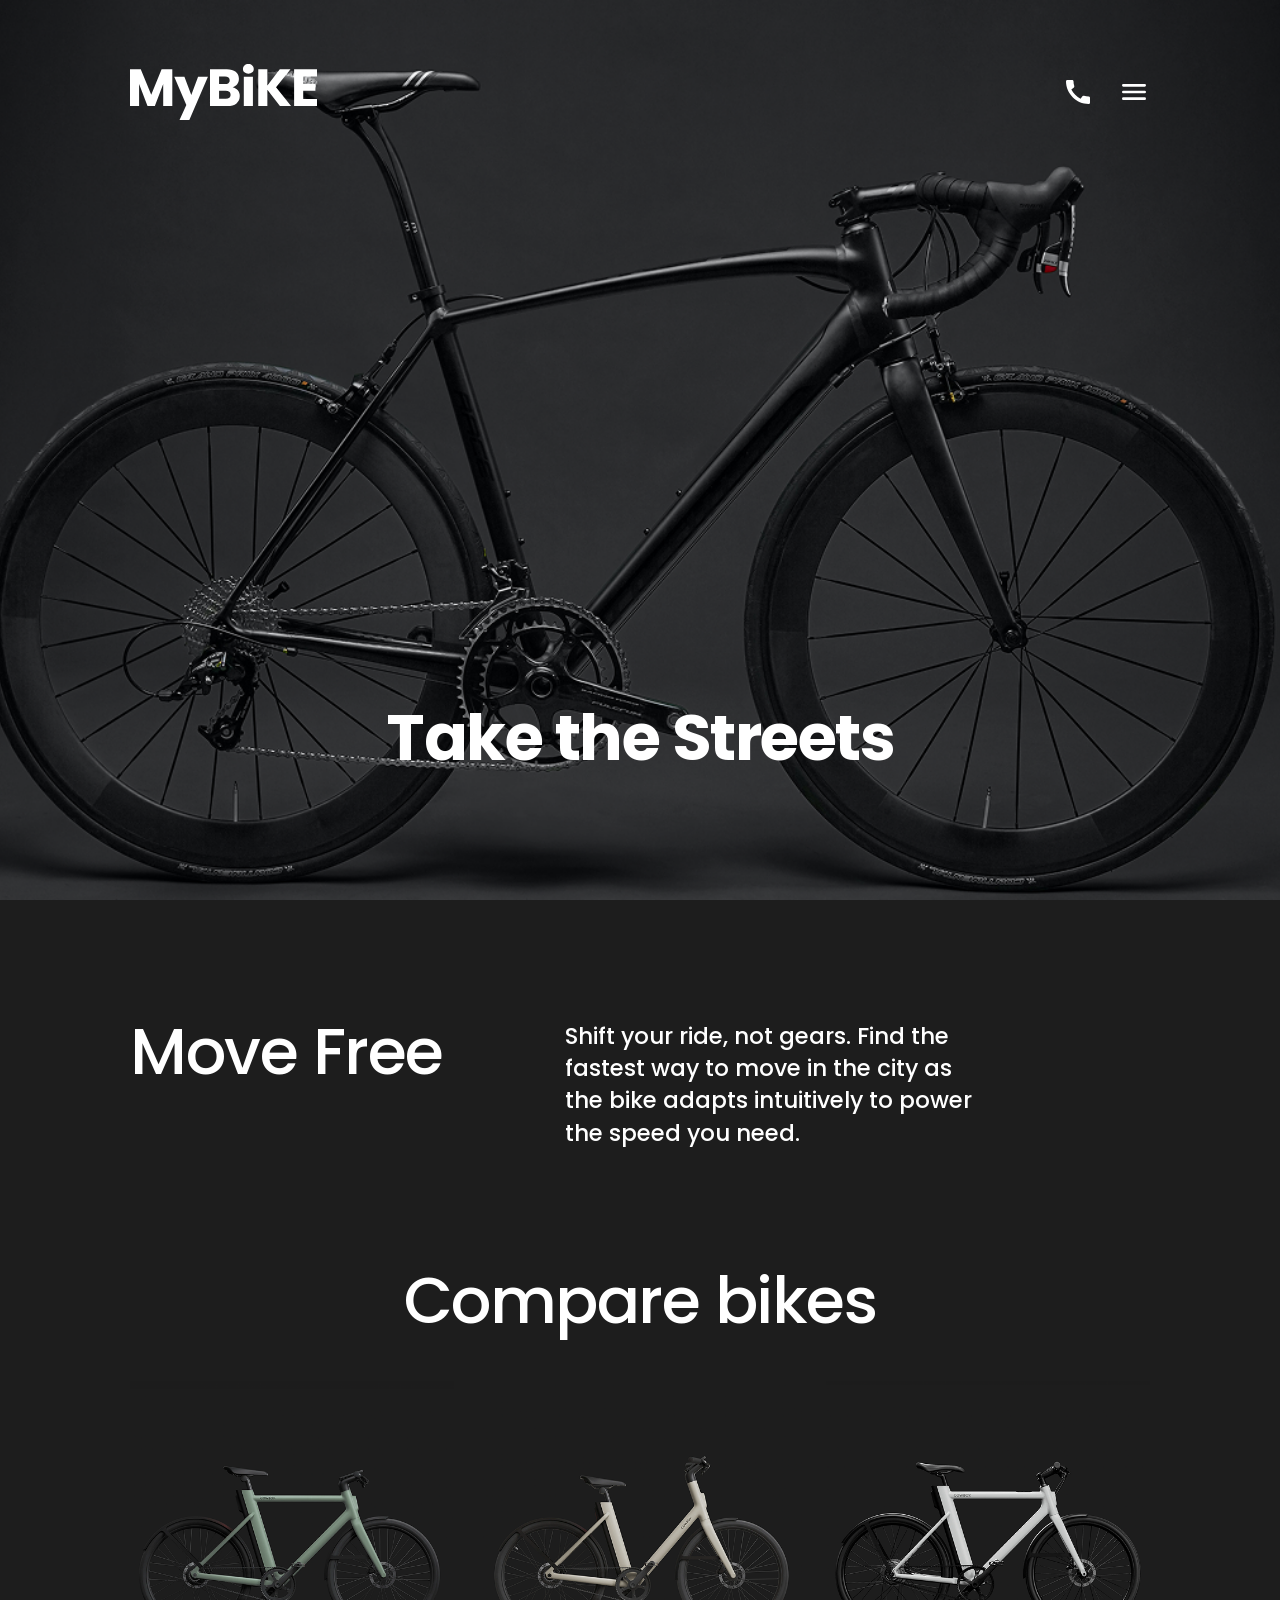
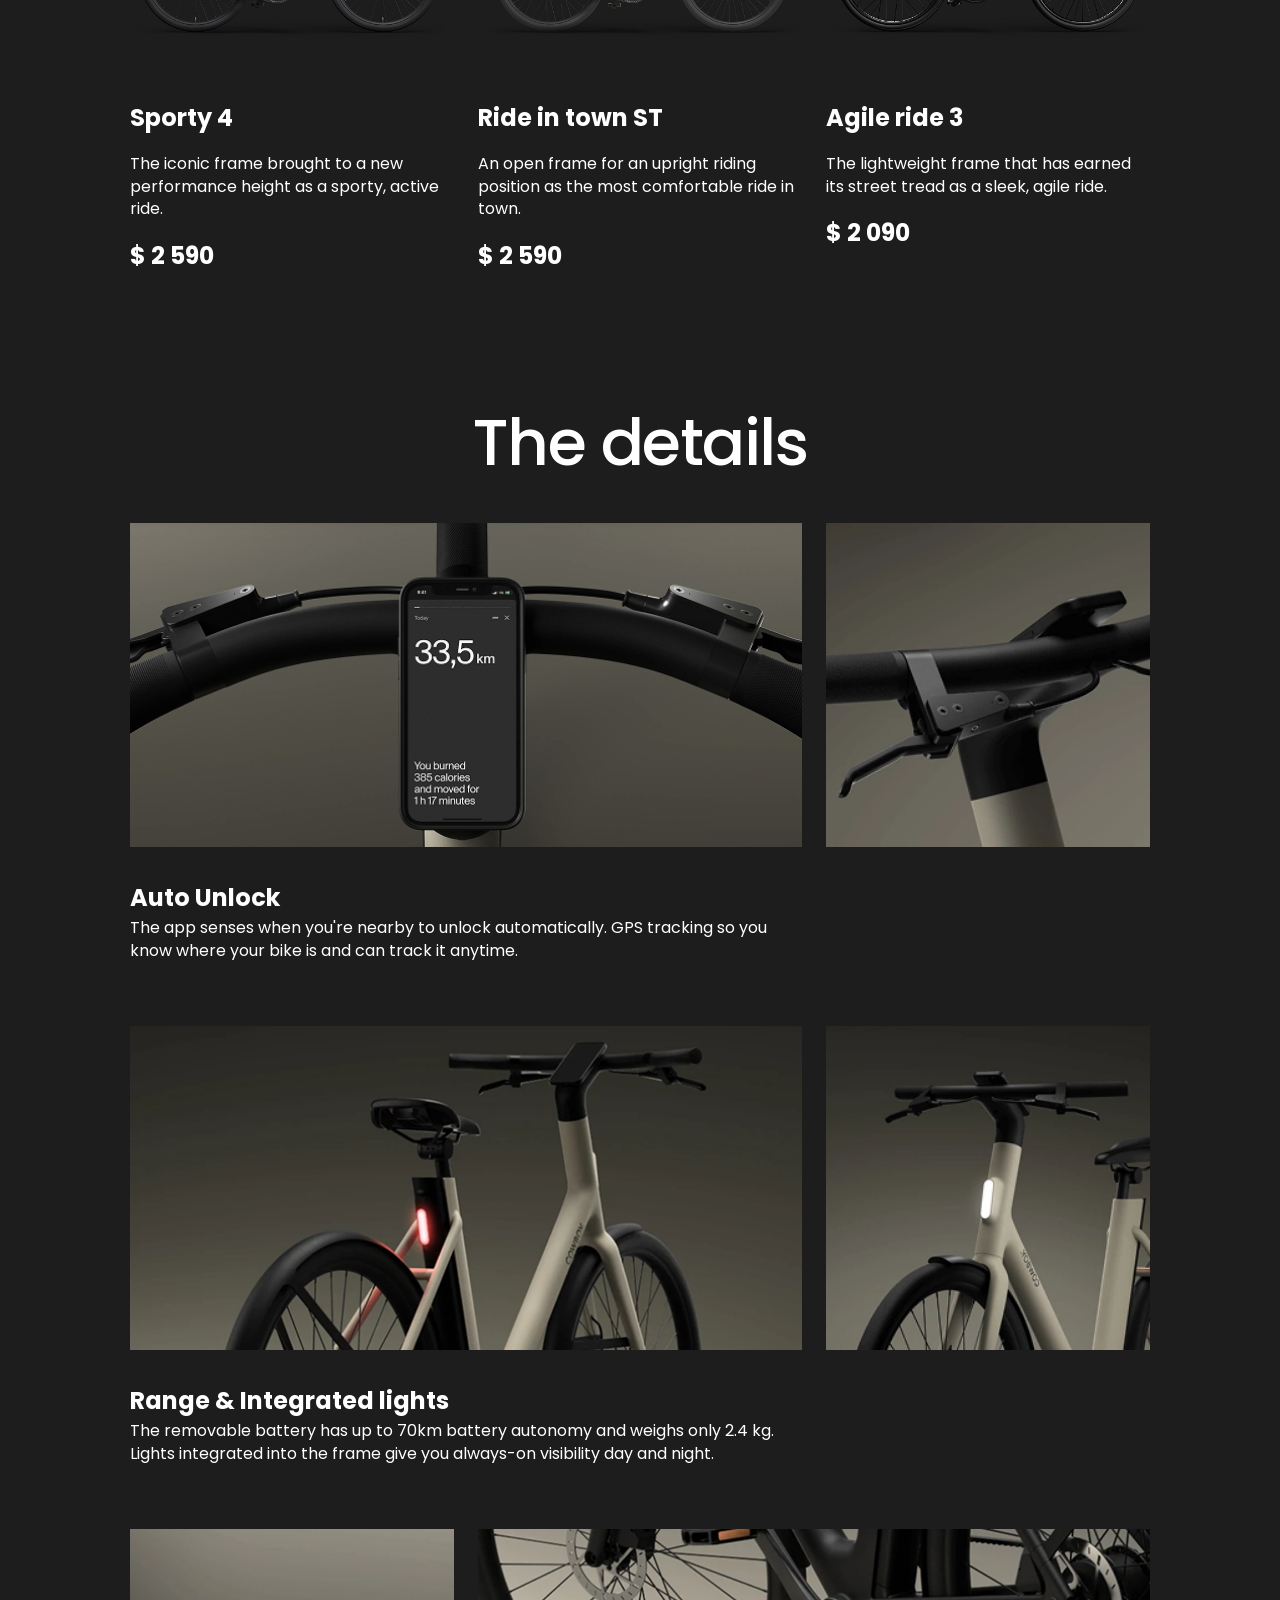
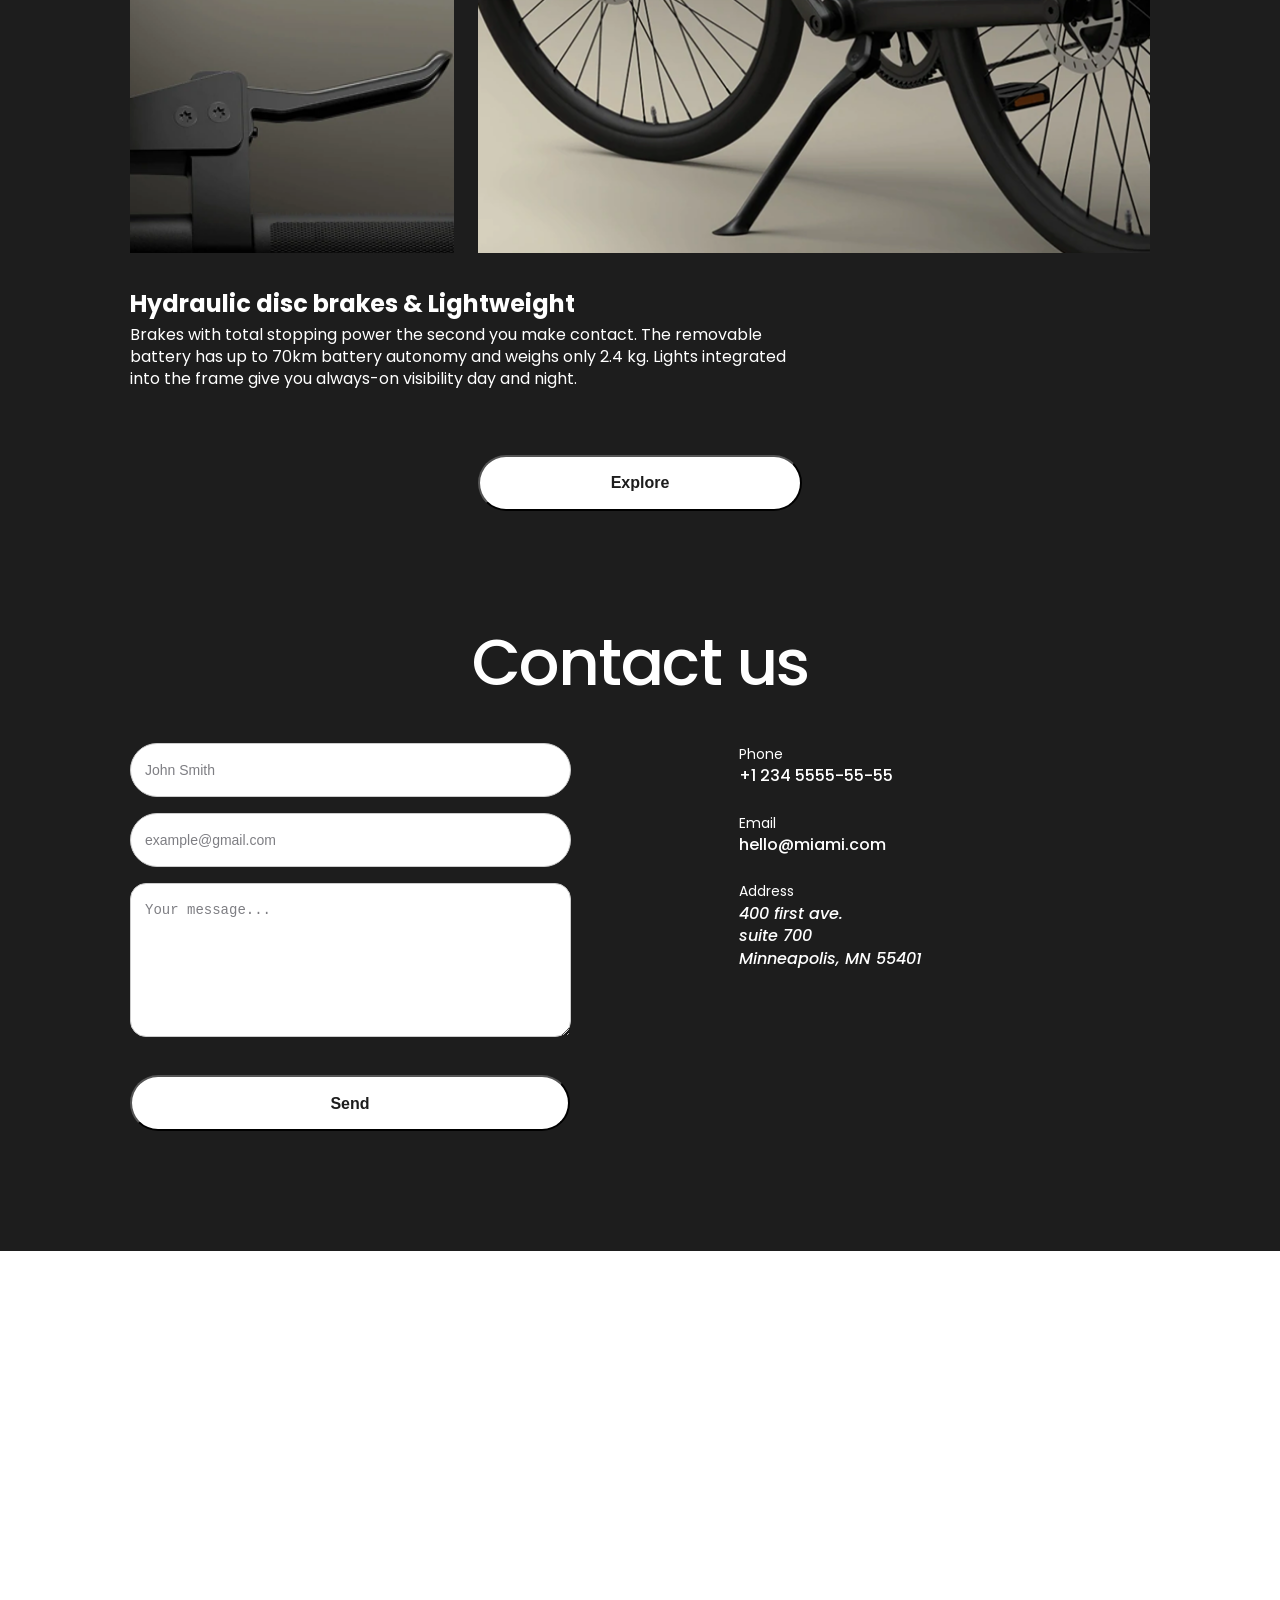
<file: index.html>
<!doctype html><html lang="en" class="page"><head><meta charset="utf-8"><meta name="viewport" content="width=device-width, initial-scale=1.0"><title>Take the Streets</title><link rel="preconnect" href="https://fonts.googleapis.com"><link rel="preconnect" href="https://fonts.gstatic.com" crossorigin><link href="https://fonts.googleapis.com/css2?family=Poppins:wght@400;500;600;700&display=swap" rel="stylesheet"><link rel="stylesheet" href="index.bffc49dc.css"><link rel="icon" href="logo.a806cd37.svg" type="image/svg+xml"><script src="index.cabb280d.js" defer></script></head><body class="page__body" id="top"> <header class="header"> <div class="container"> <div class="header__content"> <div class="top-bar"> <a href="#" class="top-bar__logo-link"> <img src="logo.a806cd37.svg" alt="Bike logo" class="top-bar__logo"> </a> <div class="top-bar__icons"> <a href="tel:+12345555555" class="icon icon--phone"> <span class="top-bar__phone-text">+1 234 5555-55-55</span> </a> <a href="#menu" class="icon icon--menu"></a> </div> </div> <div class="header__bottom"> <h1 class="header__title">Take the Streets</h1> </div> </div> </div> </header> <aside class="menu page__menu" id="menu"> <div class="container"> <div class="menu__top top-bar"> <a href="#top" class="top-bar__logo"> <img src="menu-logo.42b69e77.svg" alt="Bike logo"> </a> <a href="#" class="icon icon--close"></a> </div> <div class="menu__bottom"> <nav class="menu__nav nav"> <ul class="nav__list"> <li class="nav__item"> <a class="nav__link" href="#"> Home </a> </li> <li class="nav__item"> <a class="nav__link" href="#about"> About Us </a> </li> <li class="nav__item"> <a class="nav__link" href="#compare-bikes"> Compare Bikes </a> </li> <li class="nav__item"> <a class="nav__link" href="#details"> Details </a> </li> <li class="nav__item"> <a class="nav__link" href="#contacts"> Contacts </a> </li> </ul> </nav> <a href="tel:+12345555555" class="menu__phone-number"> +1 234 5555-55-55 </a> <a href="tel:+12345555555" class="menu__book-a-test"> Book a test ride </a> </div> </div> </aside> <main class="main"> <div class="container"> <div class="main__content"> <section class="about" id="about"> <h2 class="about__title section-title section-title--first"> Move Free </h2> <article class="about__content"> <p class="about__text"> Shift your ride, not gears. Find the fastest way to move in the city as the bike adapts intuitively to power the speed you need. </p> </article> </section> <section class="compare-bikes" id="compare-bikes"> <h2 class="section-title">Compare bikes</h2> <div class="compare-bikes__products"> <article class="compare-bikes__product product"> <img src="sporty%204.27171e3d.png" alt="sporty 4" class="product__photo"> <h3 class="product__title">Sporty 4</h3> <p class="product__text"> The iconic frame brought to a new performance height as a sporty, active ride. </p> <p class="product__price">$ 2 590</p> </article> <article class="compare-bikes__product product"> <img src="ride%20in%20town%20st.220d62ea.png" alt="Ride in town ST" class="product__photo"> <h3 class="product__title">Ride in town ST</h3> <p class="product__text"> An open frame for an upright riding position as the most comfortable ride in town. </p> <p class="product__price">$ 2 590</p> </article> <article class="compare-bikes__product product"> <img src="agile%20ride%203.a8e053d8.png" alt="sporty 4" class="product__photo"> <h3 class="product__title">Agile ride 3</h3> <p class="product__text"> The lightweight frame that has earned its street tread as a sleek, agile ride. </p> <p class="product__price">$ 2 090</p> </article> </div> </section> <section class="detaileses" id="details"> <h2 class="section-title">The details</h2> <div class="detaileses__wrapper"> <article class="details"> <div class="details__photos"> <a href="#" class="details__link details__link--wide"> <img class="details__photo" src="navigator.1d815dd7.png" alt="phone navigator"> </a> <a href="#" class="details__link details__link--square"> <img class="details__photo" src="bicycle-frame.d8e752e6.png" alt="bicycle frame"> </a> </div> <div class="details__text-block"> <h3 class="details__title">Auto Unlock</h3> <p class="details__text"> The app senses when you're nearby to unlock automatically. GPS tracking so you know where your bike is and can track it anytime. </p> </div> </article> <article class="details"> <div class="details__photos"> <a href="#" class="details__link details__link--wide"> <img class="details__photo" src="back-pos.32afccf6.png" alt="bicycle back position"> </a> <a href="#" class="details__link details__link--square"> <img class="details__photo" src="front-pos.133e0d8b.png" alt="bicycle front position"> </a> </div> <div class="details__text-block"> <h3 class="details__title">Range & Integrated lights</h3> <p class="details__text"> The removable battery has up to 70km battery autonomy and weighs only 2.4 kg. Lights integrated into the frame give you always-on visibility day and night. </p> </div> </article> <article class="details"> <div class="details__photos"> <a href="#" class="details__link details__link--square"> <img class="details__photo" src="hand-brakes.c50324d4.png" alt="bicycle hand brakes"> </a> <a href="#" class="details__link details__link--wide"> <img class="details__photo" src="footrest.6c5b2cf5.png" alt="bicycle footrest"> </a> </div> <div class="details__text-block"> <h3 class="details__title"> Hydraulic disc brakes & Lightweight </h3> <p class="details__text"> Brakes with total stopping power the second you make contact. The removable battery has up to 70km battery autonomy and weighs only 2.4 kg. Lights integrated into the frame give you always-on visibility day and night. </p> </div> </article> <button type="submit" class="button button--details"> Explore </button> </div> </section> <section class="contacts" id="contacts"> <h2 class="section-title">Contact us</h2> <div class="contacts__wrapper"> <article class="contact"> <form action="#" class="contact__form" onsubmit="this.reset(); return false"> <div class="contact__form-group"> <label for="name" class="contact__label visually-hidden"> Name </label> <input type="text" id="name" class="contact__input" placeholder="John Smith" required> </div> <div class="contact__form-group"> <label for="email" class="contact__label visually-hidden"> Mail </label> <input type="email" id="email" class="contact__input" placeholder="example@gmail.com" required> </div> <div class="contact__form-group"> <label for="message" class="contact__label visually-hidden"> Text </label> <textarea id="message" class="contact__textarea" placeholder="Your message..." required></textarea> </div> <button type="submit" class="button button--label"> Send </button> </form> </article> <article class="contact contact--info"> <div class="contact__info"> <div class="contact__info-item"> <span class="contact__info-label">Phone</span> <a href="tel:+12345555555" class="contact__info-value"> +1 234 5555-55-55 </a> </div> <div class="contact__info-item"> <span class="contact__info-label">Email</span> <a href="mailto:hello@miami.com" class="contact__info-value"> hello@miami.com </a> </div> <div class="contact__info-item"> <span class="contact__info-label">Address</span> <a href="https://www.google.com/maps/place/400+1st+Ave+NE,+Minneapolis,+MN+55413,+%D0%A1%D0%A8%D0%90/@44.9893029,-93.2575378,17z/data=!3m1!4b1!4m6!3m5!1s0x52b32d78f826172b:0x63ee5ab34d1de978!8m2!3d44.9892991!4d-93.2549629!16s%2Fg%2F11scn14qbp?entry=ttu&g_ep=EgoyMDI1MTIwOC4wIKXMDSoASAFQAw%3D%3D" target="_blank" class="contact__info-value"> <address class="contact__info-value"> 400 first ave. <br> suite 700 <br> Minneapolis, MN 55401 </address> </a> </div> </div> </article> </div> </section> </div> </div> </main> <footer class="footer"> <div class="footer__image"></div> </footer> </body></html>
</file>
<file: index.bffc49dc.css>
.page{scroll-behavior:smooth;font-family:Poppins,sans-serif;line-height:140%}.page__body{color:#fff;min-width:320px;margin:0}.page:has(.page__menu:target){overflow:hidden}.page__menu{opacity:0;pointer-events:none;transition:all .3s;position:fixed;top:0;left:0;right:0;overflow:auto;transform:translate(-100%)}.page__menu:target{opacity:1;pointer-events:all;transform:translate(0)}.container{padding-left:20px;padding-right:20px}@media (min-width:576px){.container{padding-left:72px;padding-right:72px}}@media (min-width:1024px){.container{max-width:1020px;margin-left:auto;margin-right:auto;padding-left:120px;padding-right:120px}}.header{background-image:url(header-bg.66dafb40.png);background-position:50%;background-size:cover}.header__content{-ms-flex-direction:column;flex-direction:column;-ms-flex-pack:justify;justify-content:space-between;height:100vh;display:-ms-flexbox;display:flex}.header__title{letter-spacing:-1.5px;text-align:center;color:#fff;margin:0;font-size:36px;font-weight:700;line-height:100%}@media (min-width:576px){.header__title{font-size:64px}}.header__bottom{padding:88px}@media (min-width:576px){.header__bottom{padding-bottom:130px}}.nav__list{-ms-flex-direction:column;flex-direction:column;gap:32px;margin:0;padding:0;list-style:none;display:-ms-flexbox;display:flex}.nav__link{color:#1d1d1d;letter-spacing:2px;font-size:22px;line-height:22px;text-decoration:none;position:relative}.nav__link:after{content:"";transform-origin:0;background-color:#1d1d1d;width:100%;height:1px;transition:transform .3s;display:block;position:absolute;bottom:-8px;transform:scale(0)}.nav__link:hover:after{transform:scale(1)}.top-bar{-ms-flex-pack:justify;justify-content:space-between;-ms-flex-align:center;align-items:center;padding-top:24px;padding-bottom:24px;display:-ms-flexbox;display:flex}@media (min-width:576px){.top-bar{padding-top:64px;padding-bottom:64px}}.top-bar__icons{gap:24px;display:-ms-flexbox;display:flex}.top-bar__logo-link{display:-ms-flexbox;display:flex}.top-bar__logo{height:38px;transition:transform .3s}.top-bar__logo:hover{transform:scale(1.2)}@media (min-width:576px){.top-bar__logo{height:56px}}.top-bar__phone-text{display:none}@media (min-width:1024px){.top-bar__phone-text{white-space:nowrap;opacity:0;color:#fff;font-size:16px;font-weight:600;transition:opacity .3s,transform .3s;display:block;position:absolute;top:50%;right:0;transform:translateY(-50%)translate(-35%)}}.icon{background-position:50%;background-size:cover;width:24px;height:24px;transition:transform .3s;display:block}.icon:hover{transform:scale(1.2)}@media (min-width:576px){.icon{width:32px;height:32px}}.icon--phone{color:#fff;background-image:url(icon-phone.673d48f7.svg);background-position:100%;background-repeat:no-repeat;background-size:24px;-ms-flex-pack:end;justify-content:flex-end;-ms-flex-align:center;align-items:center;width:24px;height:24px;text-decoration:none;display:block;position:relative}@media (min-width:576px){.icon--phone{background-size:32px;width:32px;height:32px}}@media (min-width:1024px){.icon--phone:hover .top-bar__phone-text{opacity:1}}.icon--menu{background-image:url(icon-menu.d4d5103b.svg)}.icon--menu:hover{background-image:url(icon-menu-hover.d4e17b24.svg)}.icon--close{background-image:url(icon-close.a33213b2.svg)}.menu{box-sizing:border-box;text-transform:uppercase;background-color:#c2c2c2;height:100vh;font-weight:600}.menu__top{z-index:1;background-color:#c2c2c2;margin-bottom:32px;position:sticky;top:0}@media (min-width:576px){.menu__top{margin-bottom:0}}.menu__nav{margin-bottom:40px}.menu__phone-number{color:#1d1d1d;margin-bottom:16px;font-size:16px;line-height:27px;text-decoration:none;display:block}.menu__book-a-test{letter-spacing:2px;color:#1d1d1d;border-bottom:1px solid #1d1d1d;width:-moz-fit-content;width:fit-content;padding-bottom:8px;font-size:12px;line-height:20px;text-decoration:none;display:block}.main{background-color:#1d1d1d}.main__content{z-index:0;row-gap:92px;margin-bottom:600px;padding-top:60px;padding-bottom:60px;display:grid;position:relative}.main__content:after{content:"";z-index:-1;position:absolute;top:0;bottom:600px;left:0;right:0}@media (min-width:576px){.main__content{row-gap:120px;padding-top:120px;padding-bottom:120px}}.compare-bikes__products{--columns:2;grid-template-columns:repeat(var(--columns),1fr);gap:40px 20px;display:grid}@media (min-width:576px){.compare-bikes__products{--columns:6;column-gap:24px}}@media (min-width:1024px){.compare-bikes__products{--columns:12}}.compare-bikes__product{grid-column:1/-1}@media (min-width:576px){.compare-bikes__product{grid-column:2/-2}}@media (min-width:1024px){.compare-bikes__product{grid-column:span 4}}.section-title{text-align:center;letter-spacing:-1.5px;margin:0 0 48px;font-size:32px;font-weight:500;line-height:32px}@media (min-width:576px){.section-title{margin-bottom:48px;font-size:48px;line-height:100%}}@media (min-width:1024px){.section-title{font-size:64px}}.section-title--first{margin-bottom:32px}.section-title--first:not(:is(:lang(ae),:lang(ar),:lang(arc),:lang(bcc),:lang(bqi),:lang(ckb),:lang(dv),:lang(fa),:lang(glk),:lang(he),:lang(ku),:lang(mzn),:lang(nqo),:lang(pnb),:lang(ps),:lang(sd),:lang(ug),:lang(ur),:lang(yi))){text-align:left}.section-title--first:is(:lang(ae),:lang(ar),:lang(arc),:lang(bcc),:lang(bqi),:lang(ckb),:lang(dv),:lang(fa),:lang(glk),:lang(he),:lang(ku),:lang(mzn),:lang(nqo),:lang(pnb),:lang(ps),:lang(sd),:lang(ug),:lang(ur),:lang(yi)){text-align:right}.product__photo{width:100%;margin-bottom:32px;transition:transform .3s}.product__photo:hover{transform:scale(1.1)}.product__title{font-size:24px;font-weight:700}.product__text{font-size:16px;font-weight:400}.product__price{font-size:24px;font-weight:700}.about{--columns:2;grid-template-columns:repeat(var(--columns),1fr);gap:20px;display:grid}@media (min-width:576px){.about{--columns:6;column-gap:24px}}@media (min-width:1024px){.about{--columns:12}}.about__title{grid-column:1/-1}@media (min-width:576px){.about__title{grid-column:1/4}}@media (min-width:1024px){.about__title{grid-column:span 5}}.about__content{grid-column:1/-1}@media (min-width:576px){.about__content{grid-column:4/7}}@media (min-width:1024px){.about__content{grid-column:span 5}}.about__text{margin:0;font-size:23px;font-weight:500;line-height:140%}.detaileses__wrapper{row-gap:40px;display:grid}@media (min-width:576px){.detaileses__wrapper{row-gap:64px}}.details{--columns:2;grid-template-columns:repeat(var(--columns),1fr);gap:16px 20px;display:grid}@media (min-width:576px){.details{--columns:6;column-gap:24px}}@media (min-width:1024px){.details{--columns:12}}.details__photos{--columns:2;grid-template-columns:repeat(var(--columns),1fr);grid-column:1/-1;gap:20px;display:grid}@media (min-width:576px){.details__photos{--columns:6;column-gap:24px}}@media (min-width:1024px){.details__photos{--columns:12}}.details__text-block{grid-column:1/-1}@media (min-width:1024px){.details__text-block{grid-column:1/9}}.details__link{transition:transform .3s;position:relative}.details__link:hover{transform:scale(1.05)}@media (min-width:576px){.details__link--wide{grid-column:span 4}}@media (min-width:1024px){.details__link--wide{grid-column:span 8}}.details__link--square{height:0;padding-bottom:100%}@media (min-width:576px){.details__link--square{grid-column:span 2}}@media (min-width:1024px){.details__link--square{grid-column:span 4}}.details__photo{object-fit:cover;width:100%;height:100%;position:absolute}.details__title{margin-bottom:8px;font-size:24px;font-weight:700}.details__text{margin:0;font-size:16px;font-weight:400}.contacts__wrapper{--columns:2;grid-template-columns:repeat(var(--columns),1fr);gap:40px 20px;display:grid}@media (min-width:576px){.contacts__wrapper{--columns:6;column-gap:24px}}@media (min-width:1024px){.contacts__wrapper{--columns:12}}@media (min-width:576px){.contacts__wrapper{row-gap:64px}}.contact{grid-column:1/-1}@media (min-width:576px){.contact{grid-column:1/4}}@media (min-width:1024px){.contact{grid-column:span 7}}.contact--info{grid-column:1/-1}@media (min-width:576px){.contact--info{grid-column:4/7}}@media (min-width:1024px){.contact--info{grid-column:span 3}}.contact__form{-ms-flex-direction:column;flex-direction:column;-ms-flex-align:start;align-items:flex-start;display:-ms-flexbox;display:flex}.contact__input{color:#292929;border:1px solid #ccc;border-radius:40px;width:280px;max-width:100%;margin-bottom:16px;padding:16px 14px;font-size:14px;font-weight:400;line-height:20px}@media (min-width:576px){.contact__input{width:288px}}@media (min-width:1024px){.contact__input{width:411px}}.contact__input::placeholder{color:#7e7e83}.contact__input::placeholder{color:#7e7e83}.contact__textarea{color:#292929;border:1px solid #ccc;border-radius:16px;width:280px;max-width:100%;height:120px;margin-bottom:32px;padding:16px 14px;font-size:14px;font-weight:400;line-height:20px}@media (min-width:576px){.contact__textarea{width:288px}}@media (min-width:1024px){.contact__textarea{width:411px}}.contact__textarea::placeholder{color:#7e7e83}.contact__textarea::placeholder{color:#7e7e83}.contact__info-item{color:#fff}.contact__info-label{margin-bottom:8px;font-size:14px;font-weight:400}.contact__info-value{color:#fff;margin-bottom:24px;font-size:16px;font-weight:500;text-decoration:none;transition:color .3s;display:block}.contact__info-value:hover{color:#c2c2c2}.visually-hidden{clip:rect(0 0 0 0);white-space:nowrap;border:0;width:1px;height:1px;margin:-1px;padding:0;position:absolute;overflow:hidden}.contact__input:focus,.contact__textarea:focus{outline:none;outline:.5px solid 1px 4px 16px rgba(232,232,240,.4);outline-offset:2px;transition:outline-color .2s,box-shadow .2s;box-shadow:0 0 0 4px rgba(0,128,255,.15)}.button{cursor:pointer;color:#1d1d1d;background-color:#fff;border-radius:40px;grid-column:1/-1;justify-self:center;width:278px;height:56px;font-size:16px;font-weight:700;line-height:27px;transition:box-shadow .3s}@media (min-width:576px){.button{width:392px}}@media (min-width:1024px){.button{width:324px}}.button:hover{box-shadow:1px 4px 16px rgba(232,232,240,.4)}.button--label{width:310px}@media (min-width:576px){.button--label{width:320px}}@media (min-width:1024px){.button--label{width:440px}}.footer{z-index:-1;background-image:url(footer-bg.ecb9aa06.png);background-position:50%;background-size:cover;width:100%;height:600px;position:sticky;bottom:0;left:0}
/*# sourceMappingURL=index.bffc49dc.css.map */
</file>
